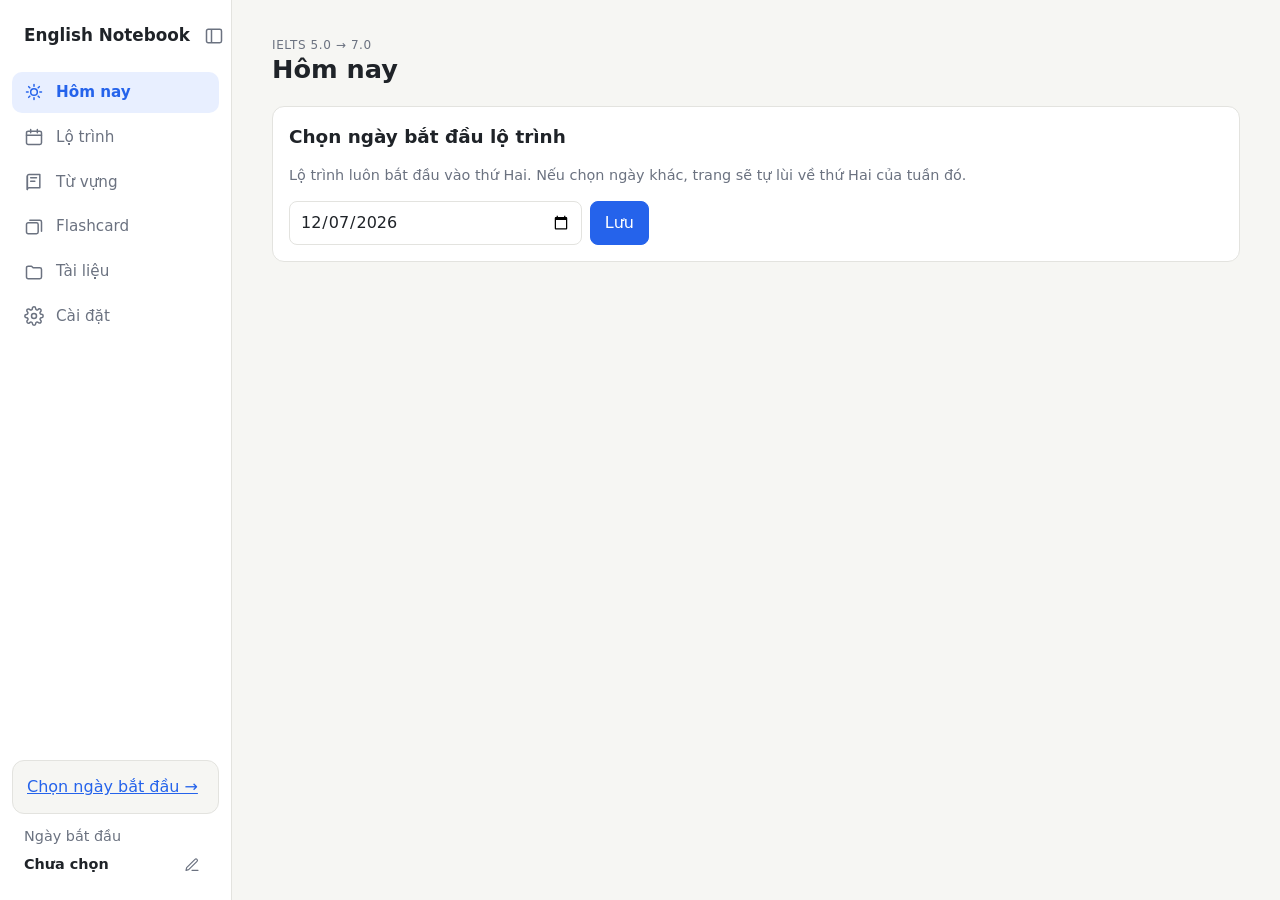
<file: index.html>
<!DOCTYPE html>
<html lang="vi">
<head>
  <meta charset="UTF-8">
  <meta name="viewport" content="width=device-width, initial-scale=1.0, viewport-fit=cover">
  <meta name="robots" content="noindex, nofollow">
  <title>English Notebook</title>
  <!-- Áp giao diện đã chọn trước khi vẽ trang, để không bị nháy sáng/tối -->
  <script>
    try {
      var p = JSON.parse(localStorage.getItem("prefs") || "{}");
      if (p.theme === "light" || p.theme === "dark") document.documentElement.setAttribute("data-theme", p.theme);
      if (p.lang) document.documentElement.lang = p.lang;
    } catch (e) {}
  </script>
  <link rel="stylesheet" href="css/base.css">
  <link rel="stylesheet" href="css/plan.css">
</head>
<body>
  <aside id="sidebar" class="sidebar">
    <div id="side-extra" class="side-extra"></div>
  </aside>

  <main class="content">
    <!-- Hôm nay -->
    <section id="today" class="panel">
      <div id="today-body"></div>
    </section>

    <!-- Lộ trình -->
    <section id="week" class="panel">
      <div class="week-layout">
        <aside id="week-picker" class="week-picker" data-i18n-attr="aria-label:week.aria"></aside>
        <div id="week-body" class="week-main"></div>
      </div>
    </section>

    <!-- Từ vựng -->
    <section id="words" class="panel">
      <div class="page-head">
        <p class="eyebrow" data-i18n="words.eyebrow"></p>
        <h1 data-i18n="words.title"></h1>
      </div>
      <div class="words-layout">
        <div class="words-side">
          <form id="word-form" class="card">
            <h2 data-i18n="words.add"></h2>
            <input id="f-word" required data-i18n-attr="placeholder:words.word">
            <input id="f-meaning" required data-i18n-attr="placeholder:words.meaning">
            <input id="f-example" data-i18n-attr="placeholder:words.example">
            <button type="submit" data-i18n="words.submit"></button>
          </form>
          <div class="card">
            <h2 data-i18n="words.backup"></h2>
            <p class="muted" data-i18n="words.backupNote"></p>
            <div class="tools">
              <button id="export" type="button" data-i18n="words.export"></button>
              <label class="button">
                <span data-i18n="words.import"></span>
                <input id="import" type="file" accept="application/json" hidden>
              </label>
            </div>
          </div>
        </div>
        <div>
          <div class="list-head">
            <input id="search" type="search" data-i18n-attr="placeholder:words.search">
            <span id="count" class="muted"></span>
          </div>
          <ul id="word-list"></ul>
        </div>
      </div>
    </section>

    <!-- Flashcard -->
    <section id="cards" class="panel">
      <div class="page-head">
        <p class="eyebrow" data-i18n="words.eyebrow"></p>
        <h1 data-i18n="cards.title"></h1>
        <p class="muted" data-i18n="cards.hint"></p>
      </div>
      <div class="flash-wrap">
        <p id="card-empty" class="muted" data-i18n="cards.empty"></p>
        <div id="card-area" hidden>
          <div id="card" data-i18n-attr="title:cards.flipTitle">
            <div id="card-front"></div>
            <div id="card-back" hidden></div>
          </div>
          <div class="card-actions">
            <button id="prev" type="button" data-i18n="cards.prev"></button>
            <button id="flip" type="button" data-i18n="cards.flip"></button>
            <button id="next" type="button" data-i18n="cards.next"></button>
          </div>
          <button id="shuffle" type="button" data-i18n="cards.shuffle"></button>
          <p id="card-pos" class="muted"></p>
        </div>
      </div>
    </section>

    <!-- Tài liệu -->
    <section id="lib" class="panel">
      <div class="page-head">
        <p class="eyebrow" data-i18n="lib.eyebrow"></p>
        <h1 data-i18n="lib.title"></h1>
      </div>
      <div id="lib-body" class="lib-grid"></div>

      <h2 class="section-title" data-i18n="lib.notes"></h2>
      <div class="lib-grid">
        <div class="card">
          <h2 data-i18n="about.use.title"></h2>
          <div data-i18n-html="about.use.html"></div>
        </div>
        <div class="card">
          <h2 data-i18n="about.time.title"></h2>
          <div data-i18n-html="about.time.html"></div>
        </div>
        <div class="card span-2">
          <h2 data-i18n="about.fixes.title"></h2>
          <div data-i18n-html="about.fixes.html"></div>
        </div>
      </div>
    </section>

    <!-- Cài đặt -->
    <section id="settings" class="panel">
      <div class="page-head">
        <h1 data-i18n="settings.title"></h1>
      </div>
      <div class="settings-grid">
        <div class="card">
          <h2 data-i18n="settings.lang"></h2>
          <div id="lang-options" class="segmented" role="radiogroup" data-i18n-attr="aria-label:settings.lang"></div>
          <p class="muted" data-i18n="settings.langNote"></p>
        </div>
        <div class="card">
          <h2 data-i18n="settings.theme"></h2>
          <div id="theme-options" class="segmented" role="radiogroup" data-i18n-attr="aria-label:settings.theme"></div>
          <p class="muted" data-i18n="settings.themeNote"></p>
        </div>
        <div id="settings-plan"></div>
      </div>
    </section>
  </main>

  <!-- Đa ngôn ngữ: lõi → chuỗi giao diện → nội dung lộ trình. Thêm ngôn ngữ = thêm 2 file + 2 dòng dưới đây. -->
  <script src="js/i18n.js"></script>
  <script src="js/locales/vi.js"></script>
  <script src="js/locales/en.js"></script>
  <script src="js/content/vi.js"></script>
  <script src="js/content/en.js"></script>
  <!-- Ứng dụng -->
  <script src="js/plan-data.js"></script>
  <script src="js/plan.js"></script>
  <script src="js/notebook.js"></script>
  <script src="js/settings.js"></script>
  <script src="js/nav.js"></script>
  <script src="js/app.js"></script>
</body>
</html>
</file>
<file: css/base.css>
/* ===== Token màu =====
   Sáng là mặc định. Tối áp dụng khi: chọn "Tối" (data-theme="dark"),
   hoặc chọn "Theo hệ thống" (không có data-theme) và máy đang ở chế độ tối. */
:root {
  color-scheme: light;
  --bg: #f6f6f3;
  --surface: #ffffff;
  --text: #1f2328;
  --muted: #6b7280;
  --border: #e3e3df;
  --accent: #2563eb;
  --accent-text: #ffffff;
  --accent-soft: #e8efff;
  --ok: #15803d;
  --ok-soft: #dcfce7;
  --warn-bg: #fff4e5;
  --warn-text: #8a4b00;
  --phase0: #94a3b8;
  --phase1: #0ea5e9;
  --phase2: #8b5cf6;
  --phase3: #f59e0b;

  --sidebar-w: 232px;
  --rail-w: 76px;
  --bottom-h: 60px;
  --radius: 12px;
}

:root[data-theme="dark"] {
  color-scheme: dark;
  --bg: #131518;
  --surface: #1d2024;
  --text: #e6e6e6;
  --muted: #9aa0a6;
  --border: #32363b;
  --accent: #60a5fa;
  --accent-text: #0b1220;
  --accent-soft: #1b2a44;
  --ok: #4ade80;
  --ok-soft: #173723;
  --warn-bg: #3a2a12;
  --warn-text: #fbbf6b;
}

@media (prefers-color-scheme: dark) {
  :root:not([data-theme]) {
    color-scheme: dark;
    --bg: #131518;
    --surface: #1d2024;
    --text: #e6e6e6;
    --muted: #9aa0a6;
    --border: #32363b;
    --accent: #60a5fa;
    --accent-text: #0b1220;
    --accent-soft: #1b2a44;
    --ok: #4ade80;
    --ok-soft: #173723;
    --warn-bg: #3a2a12;
    --warn-text: #fbbf6b;
  }
}

/* ===== Cơ bản ===== */
* { box-sizing: border-box; }
html { -webkit-text-size-adjust: 100%; }

body {
  margin: 0;
  background: var(--bg);
  color: var(--text);
  font-family: system-ui, -apple-system, "Segoe UI", Roboto, sans-serif;
  line-height: 1.5;
}

a { color: var(--accent); }
h1 { margin: 0; font-size: 1.6rem; line-height: 1.25; }
h2 { margin: 0 0 12px; font-size: 1.15rem; }
h3 { margin: 0 0 8px; font-size: 1rem; }

button, .button {
  font: inherit;
  padding: 8px 14px;
  border: 1px solid var(--border);
  border-radius: 8px;
  background: var(--surface);
  color: var(--text);
  cursor: pointer;
}
a.button { display: inline-block; text-decoration: none; }
.primary, button[type="submit"] {
  background: var(--accent);
  color: var(--accent-text);
  border-color: var(--accent);
}

input, select {
  font: inherit;
  width: 100%;
  padding: 8px 10px;
  border: 1px solid var(--border);
  border-radius: 8px;
  background: var(--surface);
  color: var(--text);
}

.muted { color: var(--muted); font-size: 0.9rem; }
code { font-size: 0.9em; padding: 1px 5px; border-radius: 4px; background: var(--bg); border: 1px solid var(--border); }

/* Nút chỉ có biểu tượng (vd: sửa ngày bắt đầu) */
.icon-btn {
  display: inline-flex;
  align-items: center;
  justify-content: center;
  width: 30px;
  height: 30px;
  border-radius: 8px;
  color: var(--muted);
}
.icon-btn:hover { background: var(--bg); color: var(--text); }
.icon-btn svg { width: 16px; height: 16px; fill: none; stroke: currentColor; stroke-width: 1.8; stroke-linecap: round; stroke-linejoin: round; }

/* Nhóm nút chọn một (ngôn ngữ, giao diện) */
.segmented {
  display: inline-flex;
  flex-wrap: wrap;
  gap: 4px;
  padding: 4px;
  border-radius: 10px;
  background: var(--bg);
  border: 1px solid var(--border);
}
.seg { border: 0; background: transparent; padding: 6px 14px; border-radius: 7px; }
.seg.active { background: var(--surface); box-shadow: 0 1px 2px rgba(0, 0, 0, 0.12); font-weight: 600; }

.settings-grid { display: grid; gap: 16px; align-items: start; }
@media (min-width: 900px) { .settings-grid { grid-template-columns: repeat(2, minmax(0, 1fr)); } }

.card {
  padding: 16px;
  background: var(--surface);
  border: 1px solid var(--border);
  border-radius: var(--radius);
}
.card > :last-child { margin-bottom: 0; }

.eyebrow {
  margin: 0 0 4px;
  font-size: 0.75rem;
  letter-spacing: 0.05em;
  text-transform: uppercase;
  color: var(--muted);
}

.panel { display: none; }
.panel.active { display: block; }

.page-head { margin-bottom: 20px; }
.page-head p { margin: 4px 0 0; }

/* ===== Khung trang =====
   < 768px   : thanh điều hướng dưới đáy (trong tầm ngón cái)
   768–1023  : thanh dọc hẹp bên trái (máy tính bảng)
   ≥ 1024    : sidebar đầy đủ bên trái (máy tính) */
.sidebar {
  position: fixed;
  z-index: 20;
  left: 0;
  right: 0;
  bottom: 0;
  background: var(--surface);
  border-top: 1px solid var(--border);
  padding-bottom: env(safe-area-inset-bottom);
}
.brand-row, .side-bottom { display: none; }

.nav { display: flex; }
.nav a {
  flex: 1;
  display: flex;
  flex-direction: column;
  align-items: center;
  gap: 2px;
  min-height: var(--bottom-h);
  padding: 8px 2px;
  justify-content: center;
  font-size: 0.72rem;
  color: var(--muted);
  text-decoration: none;
}
.nav a.active { color: var(--accent); font-weight: 600; }
.nav svg {
  width: 22px;
  height: 22px;
  fill: none;
  stroke: currentColor;
  stroke-width: 1.8;
  stroke-linecap: round;
  stroke-linejoin: round;
}

.content {
  padding: 16px 16px calc(var(--bottom-h) + 24px + env(safe-area-inset-bottom));
}
/* Màn hình rất rộng: nội dung không vượt 1200px, căn giữa phần còn lại */
.content > * { max-width: 1200px; margin-left: auto; margin-right: auto; }

@media (min-width: 768px) {
  .sidebar {
    top: 0;
    right: auto;
    width: var(--rail-w);
    padding: 16px 0;
    border-top: 0;
    border-right: 1px solid var(--border);
  }
  .nav { flex-direction: column; gap: 4px; }
  .nav a {
    flex: none;
    min-height: 0;
    margin: 0 8px;
    padding: 10px 2px;
    border-radius: 10px;
  }
  .nav a.active { background: var(--accent-soft); }
  .content {
    margin-left: var(--rail-w);
    padding: 24px 28px 40px;
  }
}

@media (min-width: 1024px) {
  .sidebar {
    width: var(--sidebar-w);
    display: flex;
    flex-direction: column;
    gap: 20px;
    padding: 20px 12px;
    overflow-y: auto;
  }
  .brand-row {
    display: flex;
    align-items: center;
    justify-content: space-between;
    gap: 8px;
    padding-left: 12px;
  }
  .brand {
    font-weight: 700;
    font-size: 1.05rem;
    color: var(--text);
    text-decoration: none;
    white-space: nowrap;
  }
  .collapse-btn {
    display: inline-flex;
    padding: 6px;
    border: 0;
    background: transparent;
    color: var(--muted);
  }
  .collapse-btn:hover { background: var(--bg); color: var(--text); }
  .collapse-btn svg { width: 20px; height: 20px; fill: none; stroke: currentColor; stroke-width: 1.8; stroke-linejoin: round; }
  .nav a {
    flex-direction: row;
    justify-content: flex-start;
    gap: 12px;
    margin: 0;
    padding: 9px 12px;
    font-size: 0.95rem;
  }
  .nav svg { width: 20px; height: 20px; flex: none; }
  .side-bottom { display: grid; gap: 12px; margin-top: auto; }
  .side-foot { display: grid; gap: 2px; padding: 0 12px; font-size: 0.9rem; }
  .side-start-row { display: flex; justify-content: space-between; align-items: center; gap: 8px; }
  .side-start { font-weight: 600; }
  .content {
    margin-left: var(--sidebar-w);
    padding: 32px 40px 48px;
  }

  /* Sidebar thu gọn: chỉ còn biểu tượng, như thanh dọc của máy tính bảng */
  body.side-collapsed .sidebar { width: var(--rail-w); padding: 16px 0; }
  body.side-collapsed .brand-row { justify-content: center; padding: 0; }
  body.side-collapsed .brand, body.side-collapsed .side-bottom { display: none; }
  body.side-collapsed .nav a {
    flex-direction: column;
    justify-content: center;
    gap: 2px;
    margin: 0 8px;
    padding: 10px 2px;
    font-size: 0.72rem;
  }
  body.side-collapsed .content { margin-left: var(--rail-w); }
}

/* ===== English Notebook: từ vựng ===== */
.words-layout { display: grid; gap: 16px; }
@media (min-width: 1024px) {
  .words-layout { grid-template-columns: minmax(300px, 380px) minmax(0, 1fr); gap: 24px; align-items: start; }
  .words-side { position: sticky; top: 32px; }
}

#word-form { display: grid; gap: 8px; }
.words-side .card + .card { margin-top: 16px; }
.tools { display: flex; gap: 8px; flex-wrap: wrap; }

.list-head { display: flex; gap: 12px; align-items: center; margin-bottom: 12px; }
.list-head input { flex: 1; }
.list-head .muted { white-space: nowrap; }

#word-list {
  list-style: none;
  padding: 0;
  margin: 0;
  display: grid;
  gap: 8px;
}
@media (min-width: 1280px) {
  #word-list { grid-template-columns: repeat(2, minmax(0, 1fr)); }
}
#word-list li {
  display: flex;
  justify-content: space-between;
  align-items: flex-start;
  gap: 12px;
  padding: 12px;
  background: var(--surface);
  border: 1px solid var(--border);
  border-radius: 10px;
}
.w-word { font-weight: 600; }
.w-example { font-style: italic; color: var(--muted); font-size: 0.9rem; }
.delete { padding: 4px 10px; color: var(--muted); }

/* ===== English Notebook: flashcard ===== */
.flash-wrap { max-width: 640px; margin: 0 auto; }
#card {
  min-height: 240px;
  display: flex;
  align-items: center;
  justify-content: center;
  text-align: center;
  padding: 24px;
  background: var(--surface);
  border: 1px solid var(--border);
  border-radius: 16px;
  cursor: pointer;
  user-select: none;
}
@media (min-width: 768px) { #card { min-height: 320px; } }
#card-front { font-size: 2rem; font-weight: 600; }
#card-back { font-size: 1.3rem; }
.card-actions { display: flex; justify-content: center; gap: 8px; margin: 16px 0 8px; }
#flip { background: var(--accent); color: var(--accent-text); border-color: var(--accent); }
#shuffle { display: block; margin: 0 auto; }
#card-pos { text-align: center; }
</file>
<file: css/plan.css>
/* Thành phần riêng của trang lộ trình. Token màu & khung trang nằm trong style.css. */

/* ===== Việc cần làm ===== */
.task {
  padding: 12px 14px;
  margin-bottom: 8px;
  background: var(--surface);
  border: 1px solid var(--border);
  border-radius: 10px;
}
.task.is-done { opacity: 0.6; }
.task.is-done .task-title { text-decoration: line-through; }
.task-min { border-style: dashed; }
.task-opt { background: transparent; }

.task-head {
  display: grid;
  grid-template-columns: auto minmax(0, 1fr) auto;
  align-items: baseline;
  gap: 10px;
  cursor: pointer;
}
.task-head input {
  width: 18px;
  height: 18px;
  margin: 0;
  align-self: center;
  accent-color: var(--ok);
}
.task-title { font-weight: 600; }
.task-time { font-size: 0.85rem; color: var(--muted); white-space: nowrap; }

.steps { margin: 8px 0 0; padding-left: 20px; }
.steps li { margin-bottom: 4px; }
.steps.compact { margin: 0; }
.steps.compact li { margin-bottom: 2px; }
.task .steps, .task .links { margin-left: 28px; }

.links { list-style: none; margin: 8px 0 0; padding: 0; }
.links li { margin-bottom: 4px; overflow-wrap: anywhere; }
.links li::before { content: "▸ "; color: var(--muted); }
.links .meta { color: var(--muted); font-size: 0.85rem; }

/* Nhóm theo buổi */
.block { margin-bottom: 20px; }
.block-title {
  display: flex;
  justify-content: space-between;
  align-items: baseline;
  margin: 0 0 8px;
  font-size: 0.8rem;
  letter-spacing: 0.05em;
  text-transform: uppercase;
  color: var(--muted);
}
.block-time { text-transform: none; letter-spacing: 0; }

/* ===== Thanh tiến độ ===== */
.bar { flex: 1; height: 6px; border-radius: 3px; background: var(--border); overflow: hidden; }
.fill { height: 100%; background: var(--ok); }
.progress { display: flex; align-items: center; gap: 10px; margin: 12px 0; }

/* ===== Hôm nay ===== */
.today-head { display: grid; gap: 16px; margin-bottom: 20px; }
.today-titles p { margin: 4px 0 0; }
.stats { display: grid; grid-template-columns: repeat(2, minmax(0, 1fr)); gap: 8px; }
.stat {
  display: flex;
  flex-direction: column;
  gap: 2px;
  padding: 10px 12px;
  border-radius: 10px;
  background: var(--bg);
}
.stat-value { font-size: 1.25rem; font-weight: 700; line-height: 1.2; }
.stat-label { font-size: 0.8rem; color: var(--muted); }
.stat .bar { flex: none; margin-top: 6px; }

@media (min-width: 900px) {
  .today-head { grid-template-columns: minmax(0, 1fr) minmax(260px, 340px); align-items: center; }
  .today-head .warn { grid-column: 1 / -1; }
}

.warn {
  margin: 0;
  padding: 8px 12px;
  border-radius: 8px;
  background: var(--warn-bg);
  color: var(--warn-text);
}

.today-grid { display: grid; gap: 20px; }
.today-main { min-width: 0; }
.today-rail { display: grid; gap: 12px; align-content: start; }
.today-rail .card { padding: 14px; }
.today-rail p { margin: 0; }
.today-rail h3 { margin-bottom: 8px; }
@media (min-width: 640px) and (max-width: 1199px) {
  .today-rail { grid-template-columns: repeat(2, minmax(0, 1fr)); }
}
@media (min-width: 1200px) {
  .today-grid { grid-template-columns: minmax(0, 1fr) 320px; gap: 28px; align-items: start; }
  .today-rail { position: sticky; top: 32px; }
}

/* Việc chưa xong từ đầu tuần (trong thẻ Tuần này) */
.backlog-note {
  justify-self: start;
  font-size: 0.9rem;
  text-decoration: none;
}
.backlog-note:hover { text-decoration: underline; }
@media (min-width: 900px) { .today-head .backlog-note { grid-column: 1 / -1; } }

.backlog { margin: 12px 0 4px; padding-top: 12px; border-top: 1px solid var(--border); }
.backlog-head { display: flex; flex-wrap: wrap; justify-content: space-between; align-items: baseline; gap: 2px 8px; }
.backlog-head h4 { margin: 0; font-size: 0.9rem; }
.backlog-head .muted { font-size: 0.8rem; white-space: nowrap; }
.backlog-day {
  display: flex;
  justify-content: space-between;
  align-items: baseline;
  margin: 10px 0 2px;
  font-size: 0.78rem;
  letter-spacing: 0.03em;
  text-transform: uppercase;
  color: var(--muted);
}
.backlog-day a { text-transform: none; letter-spacing: 0; font-size: 0.8rem; }
.backlog-item {
  display: grid;
  grid-template-columns: auto minmax(0, 1fr) auto;
  align-items: baseline;
  gap: 8px;
  padding: 4px 0;
  font-size: 0.9rem;
  cursor: pointer;
}
.backlog-item input { width: 16px; height: 16px; margin: 0; align-self: center; accent-color: var(--ok); }
.backlog-item .muted { font-size: 0.8rem; white-space: nowrap; }
.chip-priority {
  display: inline-block;
  margin-right: 6px;
  padding: 0 6px;
  border-radius: 999px;
  background: var(--warn-bg);
  color: var(--warn-text);
  font-size: 0.72rem;
  font-weight: 600;
  vertical-align: 1px;
}
.backlog-clear { margin: 0; color: var(--ok); font-size: 0.9rem; }
.backlog-tip { margin: 10px 0 0; font-size: 0.8rem; color: var(--muted); }
.backlog + .more-link, .backlog-tip + .more-link { margin-top: 12px; }

.chips { display: flex; flex-wrap: wrap; gap: 6px; }
.chip {
  padding: 3px 10px;
  border-radius: 999px;
  background: var(--accent-soft);
  font-size: 0.85rem;
}

.facts {
  display: grid;
  grid-template-columns: max-content minmax(0, 1fr);
  gap: 4px 12px;
  margin: 0 0 8px;
  font-size: 0.92rem;
}
.facts dt { color: var(--muted); }
.facts dd { margin: 0; }

.note {
  padding: 10px 12px;
  border-radius: 8px;
  background: var(--accent-soft);
  font-size: 0.95rem;
}

.setup-row { display: flex; gap: 8px; max-width: 360px; }

/* ===== Lộ trình: nội dung (trái) + khung chọn tuần (phải) ===== */
.phase-0 { --pc: var(--phase0); }
.phase-1 { --pc: var(--phase1); }
.phase-2 { --pc: var(--phase2); }
.phase-3 { --pc: var(--phase3); }

.week-layout { display: grid; gap: 16px; }
.week-main { display: grid; gap: 16px; min-width: 0; align-content: start; }
.week-picker { display: grid; gap: 12px; min-width: 0; align-content: start; }

/* Màn hình hẹp: khung chọn ở trên, rồi tới việc trong ngày, thông tin tuần xuống cuối */
@media (max-width: 1099px) {
  .week-main .week-head { order: 2; }
}
@media (min-width: 1100px) {
  .week-layout { grid-template-columns: minmax(0, 1fr) 300px; gap: 28px; align-items: start; }
  .week-picker { grid-column: 2; grid-row: 1; position: sticky; top: 32px; }
  .week-main { grid-column: 1; grid-row: 1; }
}

.picker-card { display: grid; gap: 12px; padding: 14px; }
.picker-nav { display: grid; grid-template-columns: auto minmax(0, 1fr) auto; align-items: center; gap: 8px; }
.arrow { width: 40px; height: 40px; padding: 0; font-size: 1.1rem; }
.arrow:disabled { opacity: 0.35; cursor: default; }
.picker-label { display: grid; text-align: center; line-height: 1.3; }
.picker-week { font-size: 1.2rem; font-weight: 700; }
.picker-range { font-size: 0.8rem; color: var(--muted); }
.picker-title { font-size: 0.9rem; font-weight: 600; }
@media (min-width: 1100px) { .picker-title { display: none; } }

.tl { display: grid; grid-template-columns: repeat(11, minmax(0, 1fr)); gap: 4px; }
.tl-cell {
  height: 18px;
  padding: 0;
  border: 0;
  border-radius: 3px;
  background:
    linear-gradient(to top, var(--pc) var(--fill, 0%), transparent var(--fill, 0%)),
    color-mix(in srgb, var(--pc) 22%, transparent);
}
.tl-cell.is-current { box-shadow: 0 0 0 2px var(--text); }
.tl-cell.is-view { box-shadow: 0 0 0 2px var(--accent); }
.tl-cell.is-current.is-view { box-shadow: 0 0 0 2px var(--accent), 0 0 0 4px var(--text); }
@media (max-width: 1099px) {
  .tl { grid-template-columns: repeat(33, minmax(0, 1fr)); gap: 2px; }
  .tl-cell { height: 22px; }
}

.picker-foot { display: flex; flex-wrap: wrap; justify-content: space-between; gap: 6px 12px; font-size: 0.8rem; }
.tl-legend { display: flex; flex-wrap: wrap; gap: 4px 10px; color: var(--muted); }
.legend-item { display: inline-flex; align-items: center; gap: 5px; }
.legend-item i { width: 9px; height: 9px; border-radius: 2px; background: var(--pc); }
.link-btn { padding: 0; border: 0; background: none; color: var(--accent); text-align: left; text-decoration: underline; }

/* Thứ Hai … Chủ Nhật: dọc ở khung bên phải, trượt ngang trên màn hình hẹp */
.day-list { display: flex; gap: 6px; overflow-x: auto; scroll-snap-type: x mandatory; padding-bottom: 4px; }
.day-btn {
  flex: 0 0 auto;
  min-width: 100px;
  display: grid;
  grid-template-columns: minmax(0, 1fr);
  gap: 2px;
  padding: 8px 12px;
  text-align: left;
  scroll-snap-align: start;
}
.day-btn .bar { margin-top: 4px; }
.day-name { font-weight: 600; }
.day-meta { font-size: 0.8rem; color: var(--muted); }
.day-btn.active { border-color: var(--accent); background: var(--accent-soft); }
.day-btn.is-done .day-meta { color: var(--ok); }
.day-today { font-weight: 400; color: var(--accent); font-size: 0.8rem; }
@media (min-width: 1100px) {
  .day-list { flex-direction: column; overflow: visible; padding: 0; }
  .day-btn { min-width: 0; grid-template-columns: minmax(0, 1fr) auto; align-items: baseline; column-gap: 8px; }
  .day-btn .bar { grid-column: 1 / -1; }
}

.week-head h1 { margin-bottom: 8px; }
.week-head > p { margin: 0 0 12px; }
.gnote summary { cursor: pointer; font-weight: 600; font-size: 0.92rem; margin: 4px 0; }
.gnote .note { margin: 6px 0 0; }
.day-detail { min-width: 0; }
.day-detail-head { display: flex; justify-content: space-between; align-items: baseline; gap: 12px; margin-bottom: 12px; }
.day-detail-head h2 { margin: 0; }

.more-link { display: inline-block; margin-top: 8px; }

/* ===== Tài liệu ===== */
.lib-grid { display: grid; gap: 16px; align-items: start; }
@media (min-width: 900px) {
  .lib-grid { grid-template-columns: repeat(2, minmax(0, 1fr)); }
  .span-2 { grid-column: 1 / -1; }
}
.section-title { margin: 32px auto 12px; }

.prompt {
  white-space: pre-wrap;
  overflow-wrap: anywhere;
  max-height: 260px;
  overflow-y: auto;
  padding: 12px;
  margin: 0 0 8px;
  border-radius: 8px;
  background: var(--bg);
  border: 1px solid var(--border);
  font-size: 0.82rem;
}

/* ===== Sidebar (máy tính) ===== */
.side-card {
  display: grid;
  gap: 6px;
  padding: 14px;
  border-radius: var(--radius);
  background: var(--bg);
  border: 1px solid var(--border);
}
.side-streak { font-size: 1.6rem; font-weight: 700; line-height: 1; }
.side-week { margin: 6px 0 0; font-size: 0.9rem; }
.side-card .bar { flex: none; }
</file>
